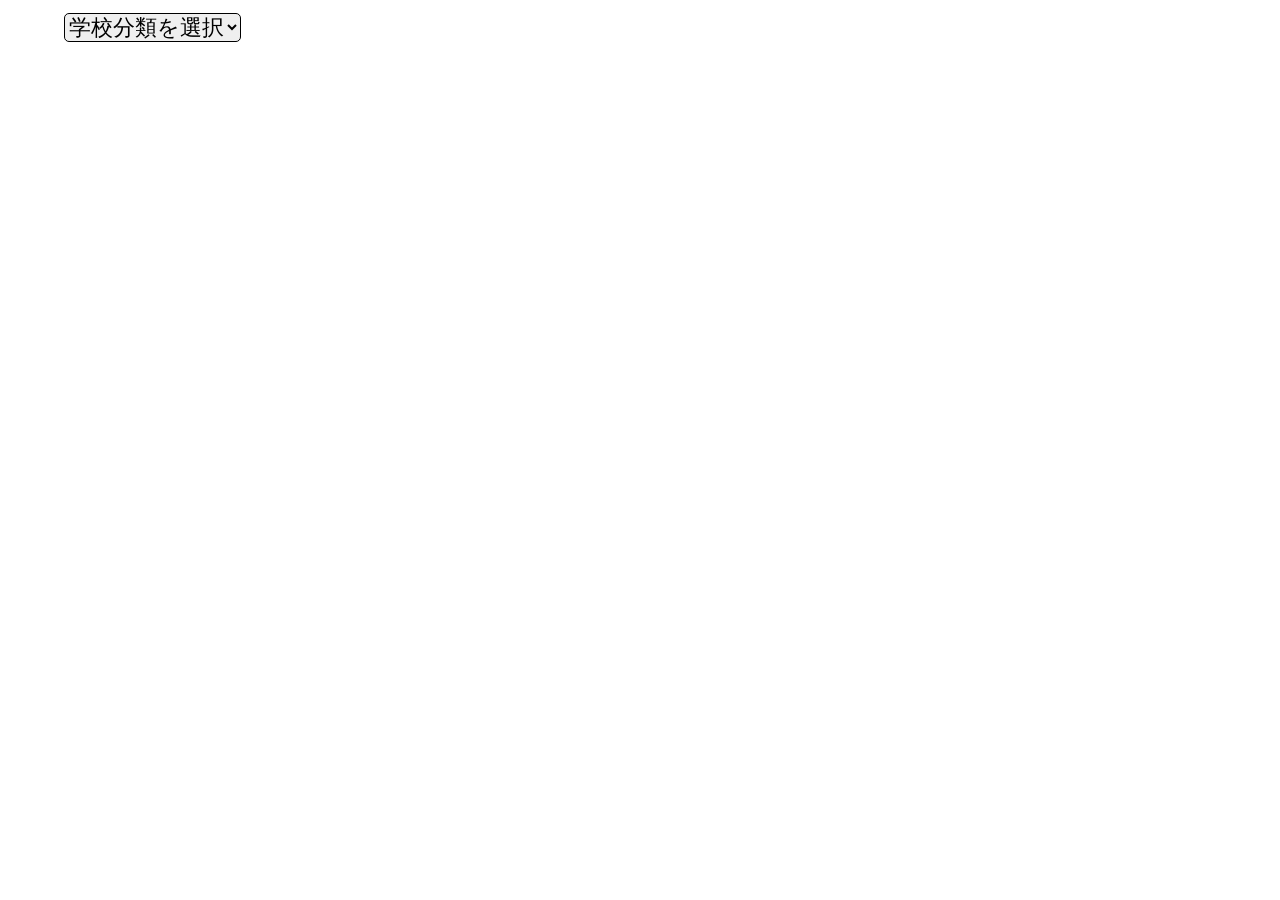
<file: docs/index.html>
<!DOCTYPE html>
<html lang="ja" dir="ltr">
  <head>
    <link rel="stylesheet" href="./main.css">
    <meta charset="utf-8">
    <meta name="viewport" content="width=device-width,initial-scale=1">
    <title>学校選択フォーム</title>
    <script src="./main.js" charset="utf-8"></script>
  </head>
  <body>
    <div>
      <select id="select-section" onchange="sectionChange(this)">
        <option value="0" selected>学校分類を選択</option>
        <option value="okayama">岡山市立の学校</option>
        <option value="other">その他の学校</option>
      </select>
      <select id="select-ward" class="hide" onchange="wardChange(this)">
        <option value="0" selected>区を選択</option>
        <option value="north">北区</option>
        <option value="central">中区</option>
        <option value="east">東区</option>
        <option value="south">南区</option>
      </select>
      <select id="select-school-north" class="hide" onchange="schoolChange(this)">
        <option value="0" selected>中学校を選択</option>
        <option value="1">足守中学校</option>
        <option value="1">岡輝中学校</option>
        <option value="1">中山中学校</option>
        <option value="1">石井中学校</option>
        <option value="1">高松中学校</option>
        <option value="1">建部中学校</option>
        <option value="1">御南中学校</option>
        <option value="1">京山中学校</option>
        <option value="1">岡北中学校</option>
        <option value="1">吉備中学校</option>
        <option value="1">岡山中央中学校</option>
        <option value="1">御津中学校</option>
        <option value="1">桑田中学校</option>
        <option value="1">香和中学校</option>
        <option value="1">岡山後楽館中学校</option>
      </select>
      <select id="select-school-central" class="hide" onchange="schoolChange(this)">
        <option value="0" selected>中学校を選択</option>
        <option value="1">竜操中学校</option>
        <option value="1">緑ヶ丘中学校</option>
        <option value="1">操南中学校</option>
        <option value="1">富山中学校</option>
        <option value="1">操山中学校</option>
        <option value="1">高島中学校</option>
        <option value="1">東山中学校</option>
      </select>
      <select id="select-school-east" class="hide" onchange="schoolChange(this)">
        <option value="0" selected>中学校を選択</option>
        <option value="1">旭東中学校</option>
        <option value="1">上南中学校</option>
        <option value="1">山南中学校</option>
        <option value="1">西大寺中学校</option>
        <option value="1">瀬戸中学校</option>
        <option value="1">上道中学校</option>
      </select>
      <select id="select-school-south" class="hide" onchange="schoolChange(this)">
        <option value="0" selected>中学校を選択</option>
        <option value="1">光南台中学校</option>
        <option value="1">妹尾中学校</option>
        <option value="1">福南中学校</option>
        <option value="1">芳泉中学校</option>
        <option value="1">芳田中学校</option>
        <option value="1">興除中学校</option>
        <option value="1">灘崎中学校</option>
        <option value="1">藤田中学校</option>
        <option value="1">福浜中学校</option>
        <option value="1">福田中学校</option>
      </select>
      <select id="select-school-other" class="hide" onchange="schoolChange(this)">
        <option value="0" selected>中学校を選択</option>
        <option value="1">岡山大学教育学部附属中学校</option>
        <option value="1">岡山県立岡山大安寺中等教育学校</option>
        <option value="1">岡山県立岡山操山中学校</option>
        <option value="1">岡山県立倉敷天城中学校</option>
        <option value="1">朝日塾中等教育学校</option>
        <option value="1">岡山理科大学附属中学校</option>
        <option value="1">就実中学校</option>
        <option value="1">山陽学園中学校</option>
        <option value="1">岡山学芸館清秀中学校</option>
        <option value="1">岡山中学校</option>
      </select>
    </div>
    <button id="confirm" class="hide" type="button" onclick="confirm()">決定</button>
  </body>
</html>
</file>
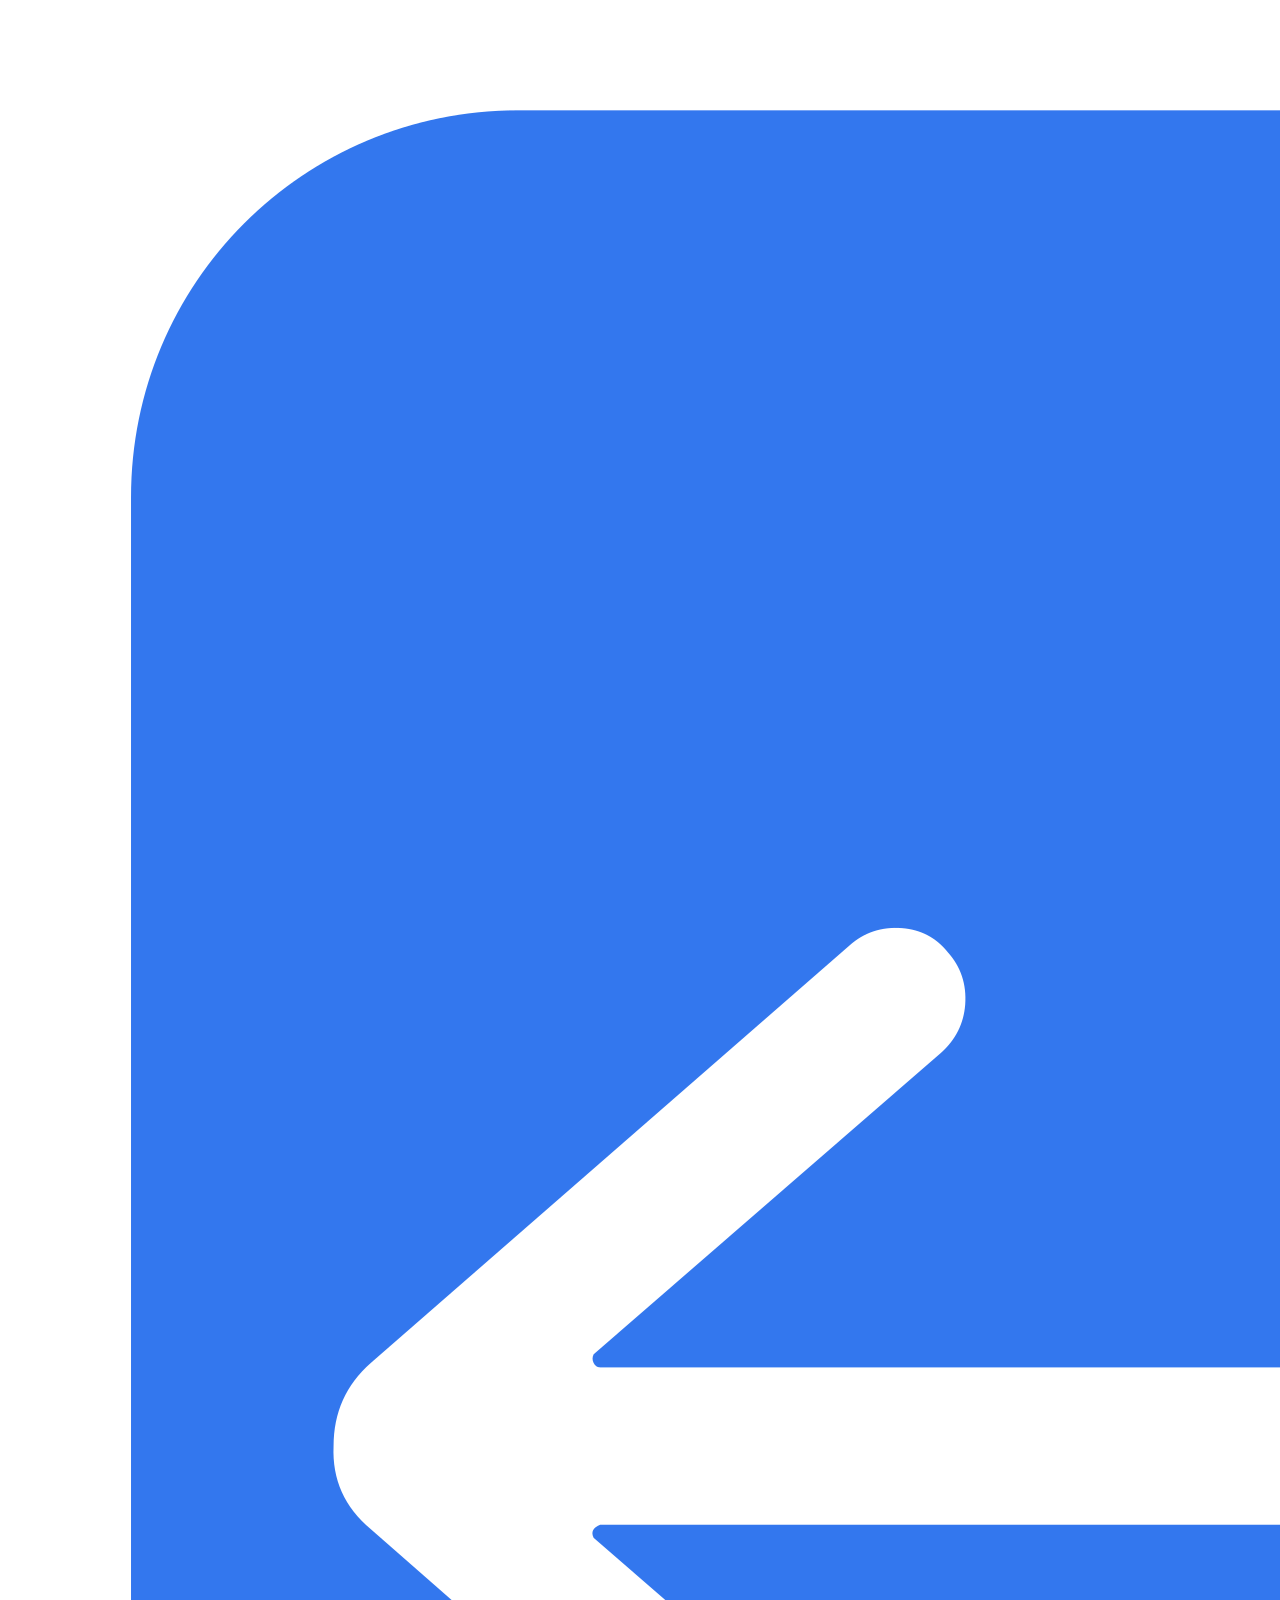
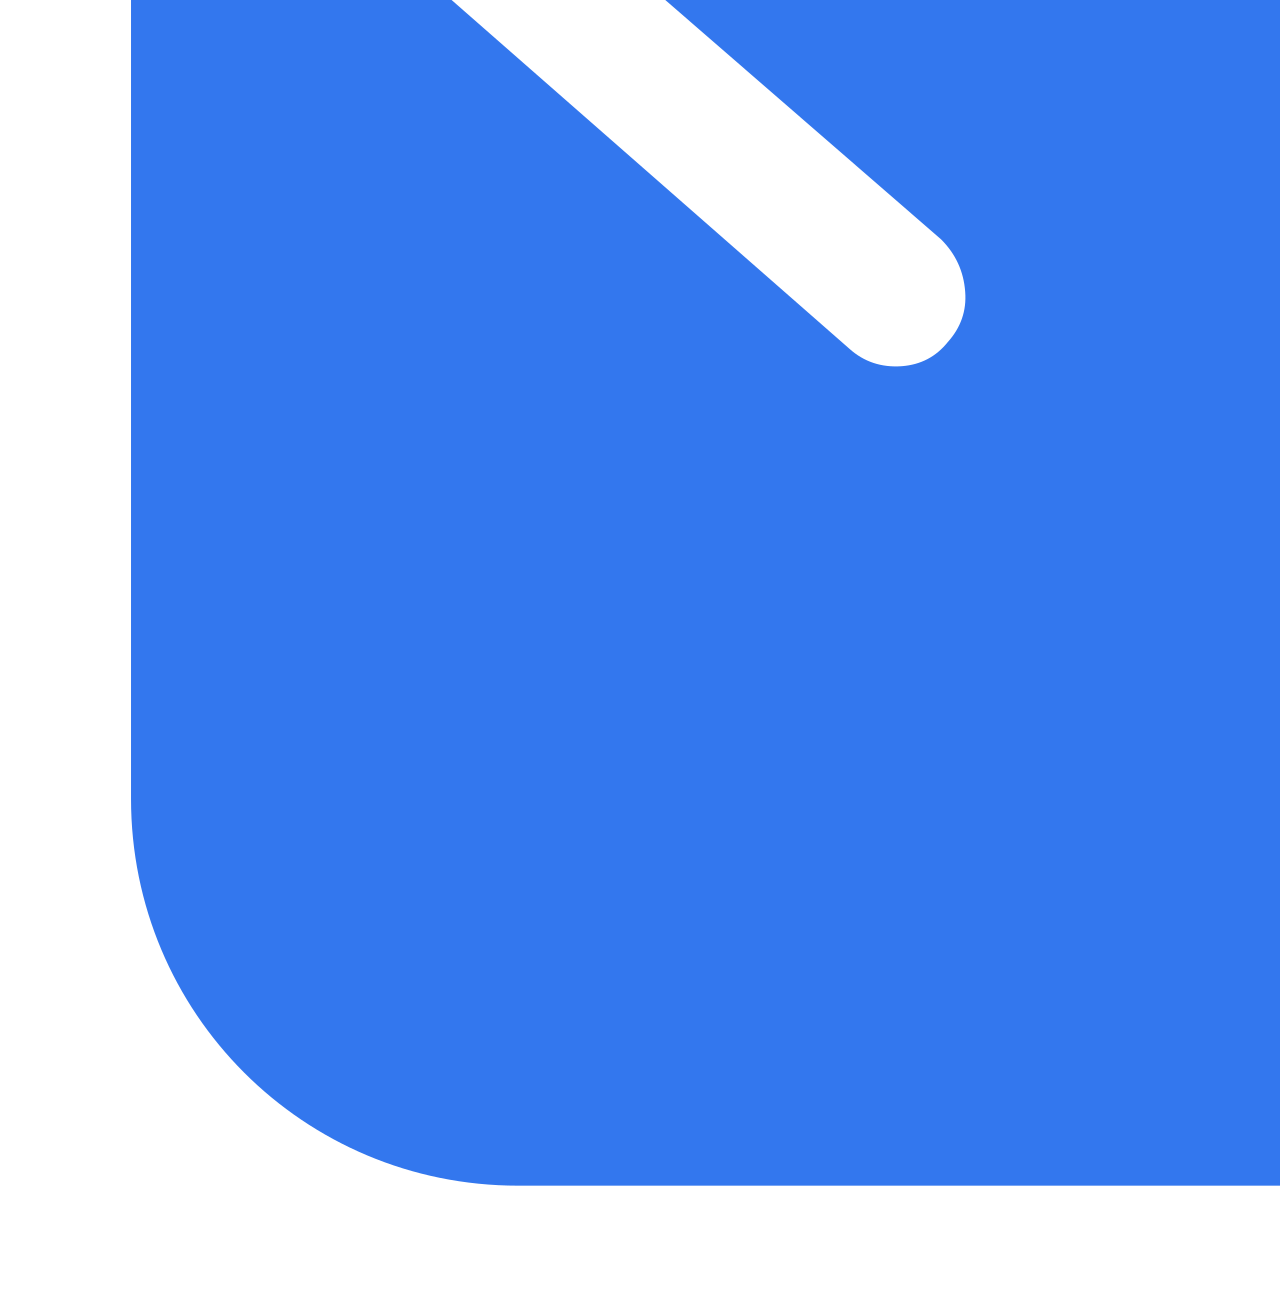
<file: docs/AR.html>
<!doctype html>
<html>
<head>
  <meta charset="utf-8">
  <title>AR検索システム</title>
  <script src="https://aframe.io/releases/1.1.0/aframe.min.js"></script>
  <script src="https://jeromeetienne.github.io/AR.js/aframe/build/aframe-ar.js"></script>
</head>
  <body style="margin:0px; overflow:hidden;">
  <a-scene embedded arjs="debugUIEnabled:false;trackingMethod:best;patternRatio:0.8;" vr-mode-ui="enabled: false">
    <a-assets>
      <img id="img" src="./img.png" alt="順路">
    </a-assets>
    <a-marker preset="custom" type="pattern" url="./pattern/pattern-north.patt">
      <a-image src="#img" width="1" height="1" position="0 0 0" rotation="-90 -180 -180" align="center"></a-image>
      <a-text value="north" width="10" position="0 1 0" rotation="-90 -180 -180" align="center"></a-text>
    </a-marker>
    <a-marker preset="custom" type="pattern" url="./pattern/pattern-central.patt">
      <a-image src="#img" width="1" height="1" position="0 0 0" rotation="-90 -180 -180" align="center"></a-image>
      <a-text value="central" width="10" position="0 1 0" rotation="-90 -180 -180" align="center"></a-text>
    </a-marker>
    <a-marker preset="custom" type="pattern" url="./pattern/pattern-east.patt">
      <a-image src="#img" width="1" height="1" position="0 0 0" rotation="-90 -180 -180" align="center"></a-image>
      <a-text value="east" width="10" position="0 1 0" rotation="-90 -180 -180" align="center"></a-text>
    </a-marker>
    <a-marker preset="custom" type="pattern" url="./pattern/pattern-south.patt">
      <a-image src="#img" width="1" height="1" position="0 0 0" rotation="-90 -180 -180" align="center"></a-image>
      <a-text value="south" width="10" position="0 1 0" rotation="-90 -180 -180" align="center"></a-text>
    </a-marker>
    <a-marker preset="custom" type="pattern" url="./pattern/pattern-other.patt">
      <a-image src="#img" width="1" height="1" position="0 0 0" rotation="-90 -180 -180" align="center"></a-image>
      <a-text value="other" width="10" position="0 1 0" rotation="-90 -180 -180" align="center"></a-text>
    </a-marker>
    <a-marker preset="custom" type="pattern" url="./pattern/pattern-search.patt">
      <a-image src="#img" width="1" height="1" position="0 0 0" rotation="-90 -180 -180" align="center"></a-image>
      <a-text value="search" width="10" position="0 1 0" rotation="-90 -180 -180" align="center"></a-text>
    </a-marker>
    <a-entity camera></a-entity>
  </a-scene>
  </body>
</html>
</file>
<file: docs/main.css>
body{
  display: flex;
  align-items: center;
  flex-direction: column;
}

div{
  display: flex;
  align-items: flex-start;
  flex-direction: column;
  width: 90vw;
}

select{
  font-size: 22px;
  max-width: 100%;
  border: solid 1px #000;
  border-radius: 5px;
  margin: 5px 0;
}

select:focus{
  outline: none;
}

button{
  font-size: 22px;
  margin: 5px 0;
}

.hide{
  display: none;
}
</file>
